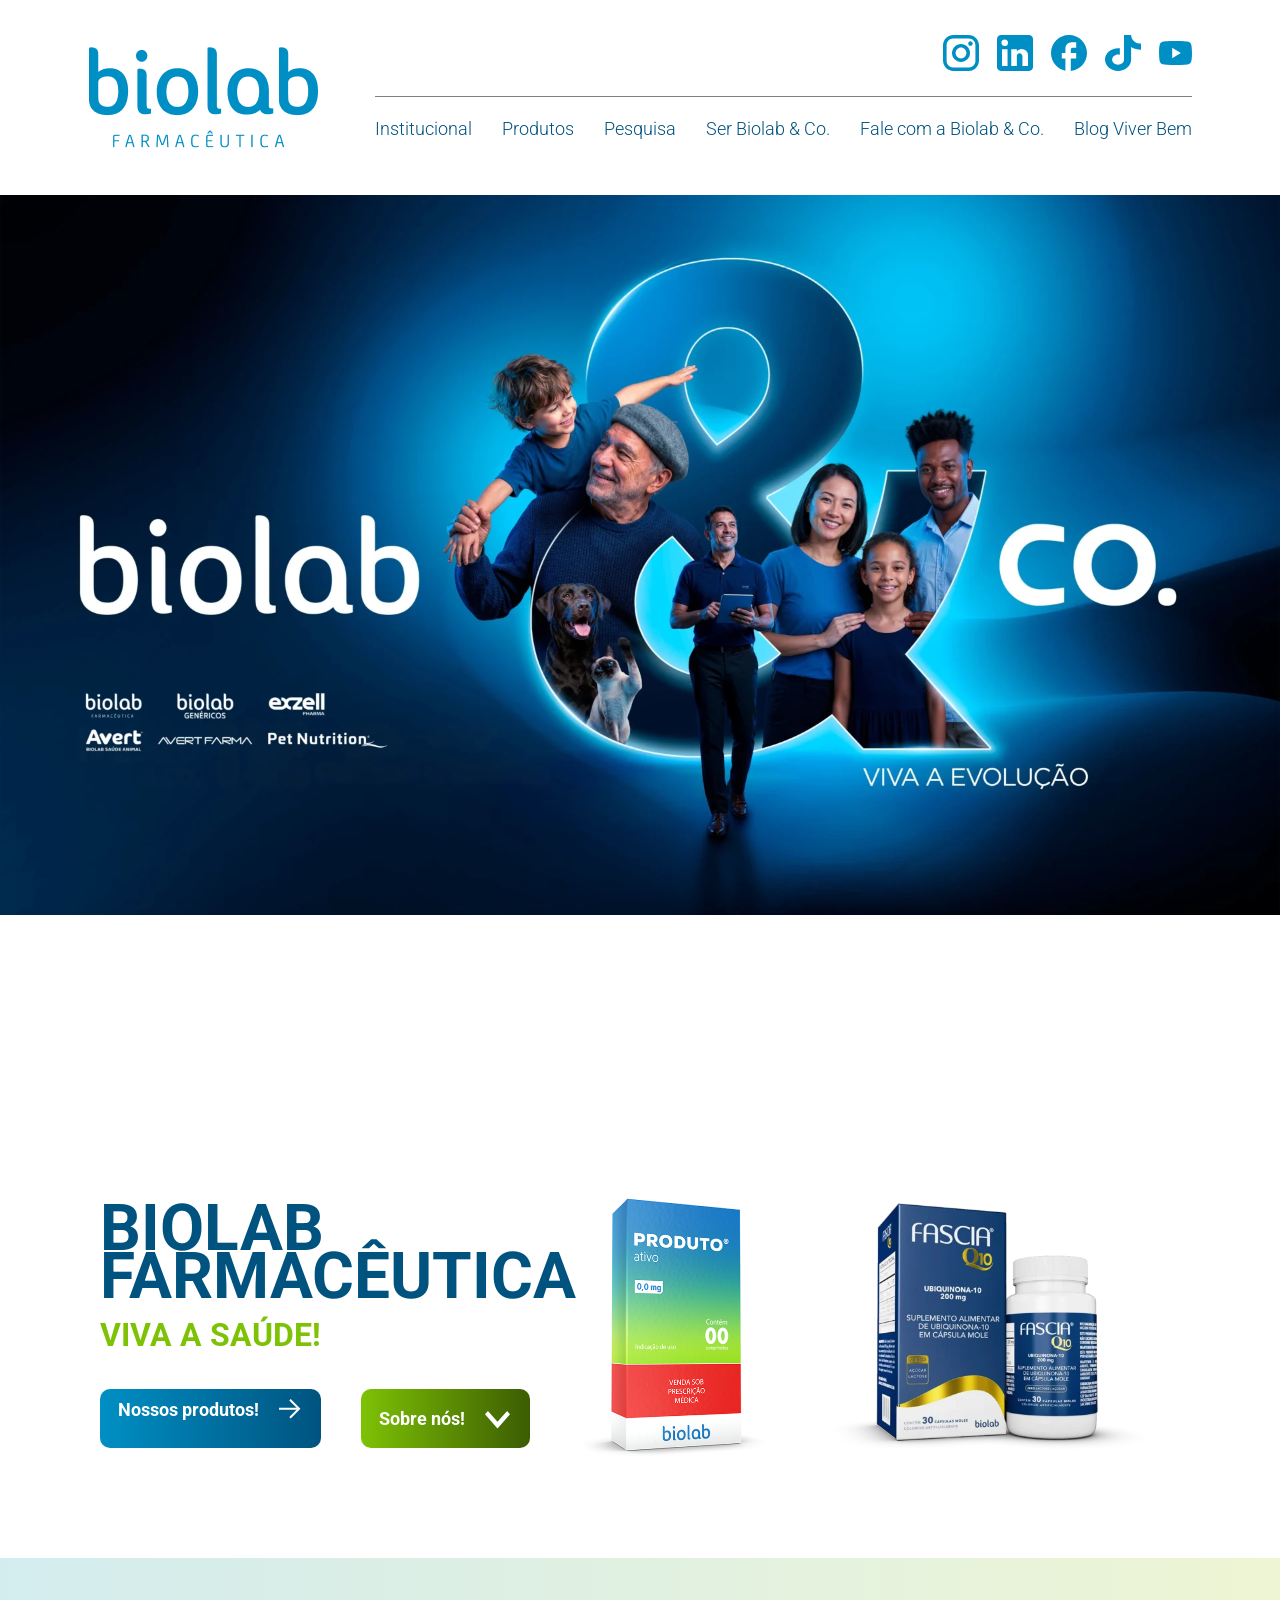
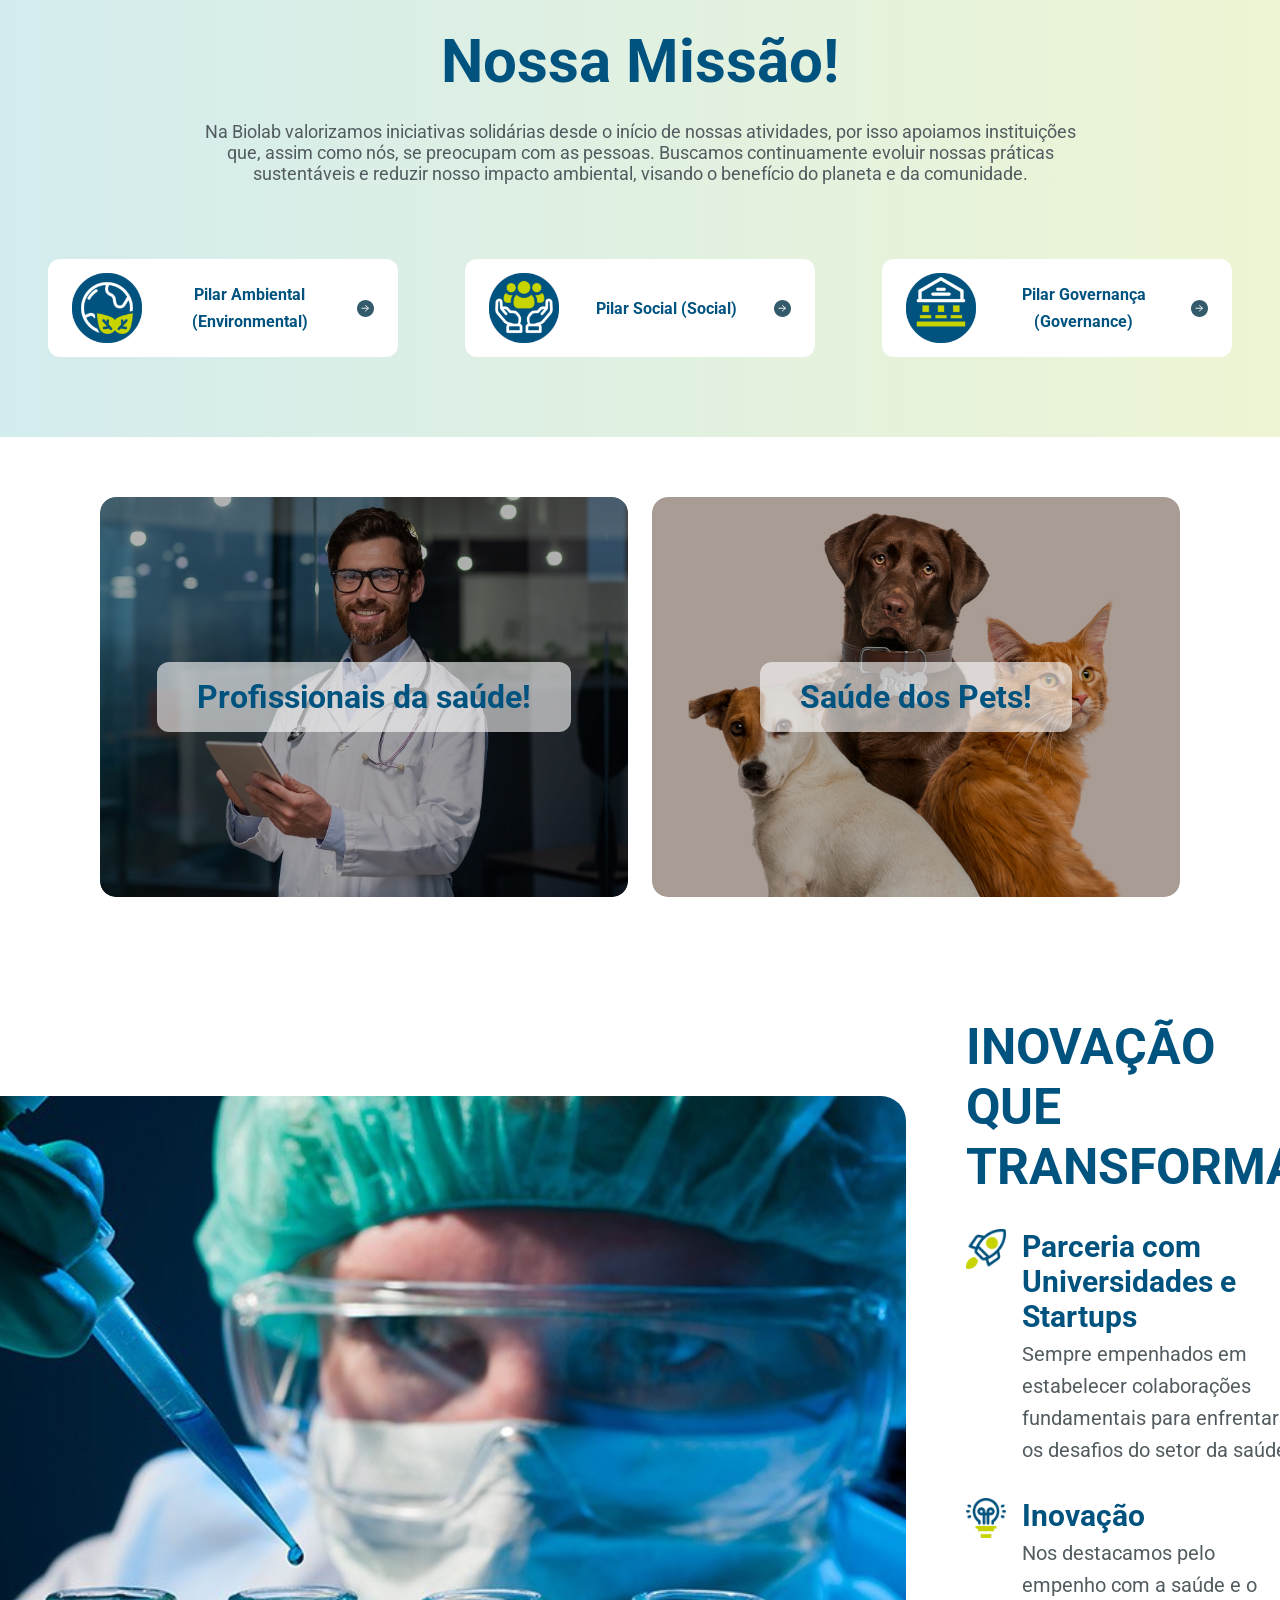
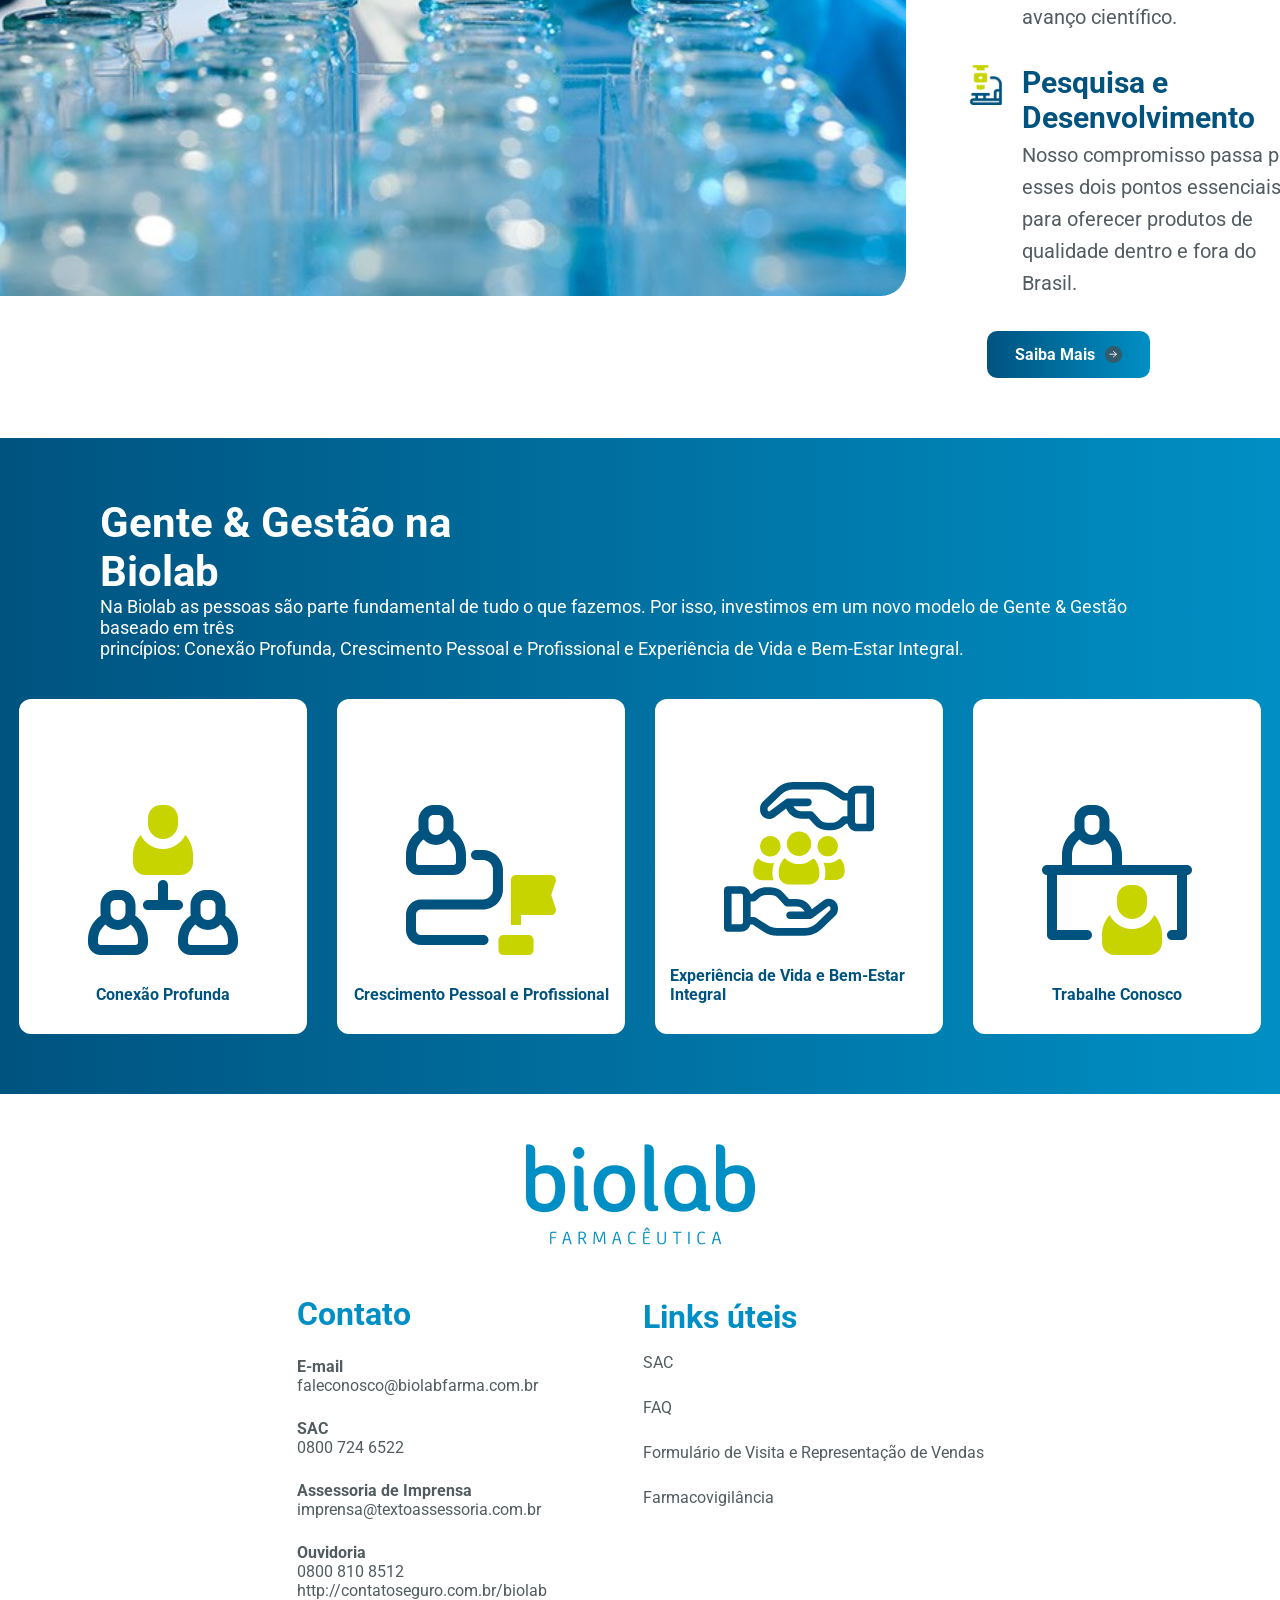
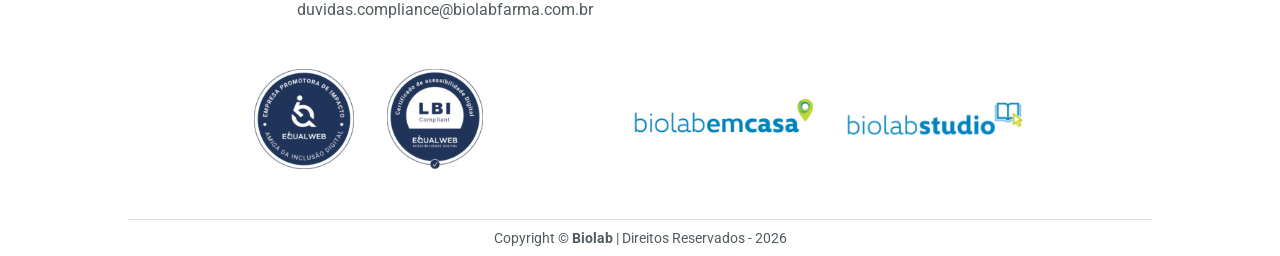
<file: src/index.html>
<!DOCTYPE html>
<html lang="pt-br">
<head>
    <meta charset="UTF-8">
    <meta name="viewport" content="width=device-width, initial-scale=1.0">
    <title>relulab</title>
    <link rel="stylesheet" href="./styles/global.css">
    <link rel="stylesheet" href="./styles/styles.css">
    <link rel="preconnect" href="https://fonts.googleapis.com">
<link rel="preconnect" href="https://fonts.gstatic.com" crossorigin>
<link href="https://fonts.googleapis.com/css2?family=Roboto:ital,wght@0,100..900;1,100..900&display=swap" rel="stylesheet">
</head>
<body>

    <header>

        <img src="./assets/images/biolabLogo.svg" alt="Logo da biolab">

        <nav>
             <div class="group-images-header">
                <img src="./assets/images/instagramLogo.svg" alt="Logo do instagram">
                <img src="./assets/images/linkedinLogo.svg" alt="Logo do linkedin">
                <img src="./assets/images/facebookLogo.svg" alt="Logo do intsgram">
                <img src="./assets/images/tiktokLogo.svg" alt="Logo do tiktok">
                <img src="./assets/images/youtubeLogo.svg" alt="Logo do youtube">
            </div>
            <ul class="navbar">
                <li>Institucional</li>
                <li>Produtos</li>
                <li>Pesquisa</li>
                <li>Ser Biolab & Co.</li>
                <li>Fale com a Biolab & Co.</li>
                <li>Blog Viver Bem</li>
            </ul>
           
        </nav>

    </header>

    <main></main>

    <section class="secao-biolab">
    
    <div class="content-left">
        <p class="biolab-titles">
            BIOLAB<br>
            FARMACÊUTICA <br> 
            <span>VIVA A SAÚDE!</span>
        </p>

        <div class="btn-group">
            
            <button class="btn1">Nossos produtos!
                <img src="../src/assets/images/setaHorizontalDireita.svg">
            </button>

            <button class="btn2">Sobre nós!
                <img src="../src/assets/images/setaBaixo.svg">
            </button>
        </div>
    </div>

    <div class="group-images-main">
        <img src="./assets/images/Group 1.svg">
    </div>

</section>

<!-- Seção nossa missao -->

<section class="nossa-missao">

    <div class="nossa-missao-title">
        <h1>Nossa Missão!</h1>
    </div>
    
    <div class="nossa-missao-text"><p class="nossa">
        Na Biolab valorizamos iniciativas solidárias desde o início de nossas atividades, por isso apoiamos instituições que, assim como nós, se preocupam com as pessoas.
        Buscamos continuamente evoluir nossas práticas sustentáveis e reduzir nosso impacto ambiental, visando o benefício do planeta e da comunidade.
    </p></div>


    <div class="pilares-sociais">
        <div class="pilares-card">
            <img src="../src/assets/images/icone representando Pilar Ambiental (Environmental).svg" alt="icone pilar ambiental">
            <span>Pilar Ambiental (Environmental)</span>
            <img src="../src/assets/images/setaPilalares.svg" alt="">
        </div>
        <div class="pilares-card">
            <img src="../src/assets/images/icone representando Pilar Social (Social).svg" alt="icone pilar social">
            <span>Pilar Social (Social)</span>
            <img src="../src/assets/images/setaPilalares.svg" alt="">
        </div>
        <div class="pilares-card">
            <img src="../src/assets/images/icone representando Pilar Governança (Governance).svg" alt="">
            <span>Pilar Governança (Governance)</span>
            <img src="../src/assets/images/setaPilalares.svg" alt="">
        </div>

    </div>
</section>

<!-- Cards: Profissionais e Pets -->

<section class="cards-profissionais-pets">
        <div class="card-medico">
            <img src="../src/assets/images/medico.svg" alt="img de medico">
            <div class="card-label">
                <span>Profissionais da saúde!</span>
            </div>
        </div>

    <div class="card-pet">
        <img src="../src/assets/images/pets.svg" alt="img de pet">
        <div class="card-label">    
            <span>Saúde dos Pets!</span>
        </div>
</div>
</div>
</section>

<!-- Secao de inovação -->
 
<section class="secao-inovacao">

    <div class="img-pesquisa">
        <img src="../src/assets/images/pesquisa.svg" alt="imagem de pesquisa">
    </div>

    <div class="inovacao-content">
        <h1 class="inovacao-title">INOVAÇÃO QUE TRANSFORMA</h1>
        
        <div class="icon-inovacao">
            <img src="../src/assets/images/Ícone de foguete representando evolução (2).svg" alt="">
            <div>
                <h4>Parceria com Universidades e Startups</h4>
                <p>Sempre empenhados em estabelecer colaborações fundamentais para enfrentar os desafios do setor da saúde.</p>
            </div>
        </div>

        <div class="icon-inovacao">
            <img src="../src/assets/images/Ícone de lâmpada representando novas ideias.svg" alt="">
            <div>
                <h4>Inovação</h4>
                <p>Nos destacamos pelo empenho com a saúde e o avanço científico.</p>
            </div>
        </div>

        <div class="icon-inovacao">
            <img src="../src/assets/images/Pesquisa e Desenvolvimento.svg" alt="">
            <div>
                <h4>Pesquisa e Desenvolvimento</h4>
                <p>Nosso compromisso passa por esses dois pontos essenciais para oferecer produtos de qualidade dentro e fora do Brasil.</p>
            </div>
        </div>

        <button class="botao-saiba-mais">
            Saiba Mais
            <img src="../src/assets/images/setaPilalares.svg" alt="">
        </button>
    </div>

</section>

<section class="secao-gestao">
    <div class="gestao-text">
        <h2>Gente & Gestão na <br>Biolab</h2>
        <p>Na Biolab as pessoas são parte fundamental de tudo o que fazemos. Por isso, investimos em um novo modelo de Gente & Gestão baseado em três <br>
                princípios: Conexão Profunda, Crescimento Pessoal e Profissional e Experiência de Vida e Bem-Estar Integral.</p>

    </div>

    <div class="gestao-label">
        <div class="gestao-card"><img src="../src/assets/images/ConexaoProfunda.svg" alt="">
            <p>Conexão Profunda</p>
        </div>

        <div class="gestao-card"><img src="../src/assets/images/Crescimento pessoal.svg" alt="">
            <p>Crescimento Pessoal e Profissional</p>
                                            
        </div>

        <div class="gestao-card"><img src="../src/assets/images/Experiencia.svg" alt="">
            <p>Experiência de Vida e Bem-Estar Integral</p>

        </div>

        <div class="gestao-card"><img src="../src/assets/images/Trabalhe conosco.svg" alt="">
            <p>Trabalhe Conosco</p>
        </div>
    </div>
    
</section>

<!-- footer -->

<footer class="footer-biolab">

    <div class="biolab-logo-footer">
        <img src="../src/assets/images/biolabLogo.svg" alt="">
    </div>

   <div class="texts-footer">

  <div class="contato-footer">
    <h1>Contato</h1>

    <div class="contato-item">
      <span>E-mail</span>
      <p>faleconosco@biolabfarma.com.br</p>
    </div>

    <div class="contato-item">
      <span>SAC</span>
      <p>0800 724 6522</p>
    </div>

    <div class="contato-item">
      <span>Assessoria de Imprensa</span>
      <p>imprensa@textoassessoria.com.br</p>
    </div>

    <div class="contato-item">
      <span>Ouvidoria</span>
      <p>0800 810 8512</p>
      <p>http://contatoseguro.com.br/biolab</p>
      <p>duvidas.compliance@biolabfarma.com.br</p>
    </div>
  </div>

  <div class="links-footer">
    <h1>Links úteis</h1>
    <p>SAC</p>
    <p>FAQ</p>
    <p>Formulário de Visita e Representação de Vendas</p>
    <p>Farmacovigilância</p>
  </div>

</div>

    <div class="footer-images">

        <div class="biolab-selos"> 
            <img src="../src/assets/images/EqualWeb.svg" alt="" class="biolab-selos">
            <img src="../src/assets/images/LBI.svg" alt="" class="biolab-selos">
        </div>

        <div class="biolab-studios-casa">
            <img src="../src/assets/images/Biolab em casa.svg" alt="" class="biolab-studios-casa">
            <img src="../src/assets/images/Biolab studio.svg" alt="" class="biolab-studios-casa">

        </div>
        
    </div>

    <div class="copyright">
        <p>Copyright © <span>Biolab</span> | Direitos Reservados - 2026</p>
    </div>


</footer>

</body>
</html>
</file>
<file: src/styles/global.css>
* {
    margin: 0;
    border: 0;
    padding: 0;
    text-decoration: none;
    box-sizing: border-box;
    font-family: var(--font-primary);
}

:root{
    --color-primary: #007AFF;
    --color-secondary: #00537F;
    --color-green: #7EC205;
    --color-alt-blue: #008FC4;
    --color-gray: #DBDBDB;
    --color-white: #FFFFFF;
    --color-black: #000000;
    --color-darker-green: #3C5C02;
    --color-gray-text: #525C60;

    --font-primary: "Roboto";
    --font-weight: 700
}
</file>
<file: src/styles/styles.css>
@import url(./global.css);

/* header e navbar */

header{
    display: flex;
    justify-content: center;
    gap: 57px;
    padding: 35px 0;
}

header nav{
    display: flex;
    flex-direction: column;
    align-items: flex-end;
    justify-content: center;
    gap: 25px;
}

.navbar{
    display: flex;
    gap: 30px;
    list-style: none;
    color: var(--color-secondary);
    font-weight: 300;
    font-size: 18px;
    padding: 21px 0;
    border-top: 1px solid gray;
}

.group-images-header{
    display: flex;
    gap: 18px;
}

main{
    background-image: url(../assets/images/HomeBiolab.svg);
    height: 100vh;
    background-repeat: no-repeat;
    background-size: 100%;
}

/* seção biolab meio */

.secao-biolab{
    display: flex;
    align-items: center;
    justify-content: space-between;
    padding: 60px 100px;

}

.biolab-titles {
    color: var(--color-secondary);
    font-size: 64px;
    font-weight: bold;
    font-family:var( --font-primary);
    line-height: 48px;

}

.biolab-titles > span{
    color: var(--color-green);
    font-family: var(--font-primary);
    font-weight: bold;
    width: 248px;
    height: 50px;
    font-size: 32px;        
    font-family:var( --font-primary);

}

.content-left {
    display: flex;
    flex-direction: column; 
    gap: 30px;
}

.btn-group {
    display: flex;
    gap: 40px;
}

.btn1{
    display: flex;
    background: linear-gradient(to right, var(--color-alt-blue), var(--color-secondary));
    color: var(--color-white);
    font-weight: bold;
    font-size: 18px;
    border-radius: 10px;
    cursor: pointer;
    padding: 10px 20px 10px 18px;
    gap:  20px;
}

.btn2{
    display: flex;
    align-items: flex-end;
    background: linear-gradient(to right, var(--color-green), var(--color-darker-green));
    color: var(--color-white);
    font-weight: bold;
    font-size: 18px;
    border-radius: 10px;
    cursor: pointer;
    padding: 19px 20px 19px 18px;
    gap: 20px;
}

.group-images-main{
    display: flex;
    justify-content: flex-end;
    align-items: end;
}

/* Seção de pilares de Nossa missão */

.nossa-missao{
    display: flex;
    text-align: center;
    flex-direction: column;
    align-items: center;
    background: linear-gradient(270deg, #EEF5D4 0%, #D3ECEE 100%);
    justify-content: center;
    width: 100%;          
    padding: 80px 200px;  
    box-sizing: border-box;
    gap: 35px;
}

.nossa-missao-title{
    display: flex;
    text-align: center;
    align-items: center;
    font-family: var(--font-primary);
    color: var(--color-secondary);
    font-size: 40px;
    font-weight: bold;
    line-height: 48px;
    
}
 .nossa-missao-text{
    display: flex;
    font-size: 18px;
    font-weight: 400;
    text-align: center;
    align-items: center;
    font-family: var(--font-primary);
    color: #525C60;
    
 }

 .pilares-sociais{
    display: flex;
    margin-top: 40px;
    gap: 67px;
 }

 .pilares-card{
    line-height: 27px;
    display: flex;
    align-items: center;
    gap: 16px;
    font-family: var(--font-primary);
    color: var(--color-secondary);
    font-weight: bold;
    background: var(--color-white);
    border-radius: 12px;
    padding: 20px 24px;
    width: 280px;
    justify-content: space-between;
    width: 350px;
    height: 98px;
    cursor: pointer;
 }

 /* Cards medicos e pets */

 .cards-profissionais-pets{
    display: flex;
    gap: 24px;
    padding: 60px 100px;
    justify-content: center;
    cursor: pointer;
 }

 .card-medico{
    position: relative;
    border-radius: 16px;

    flex: 1;
    max-width: 540px;
 }

 .card-medico img{
    width: 599px;
    height: 400px;
    aspect-ratio: 298/199;
    border-radius: 15px;
 }

 .card-pet{
    width: 620px;
    height: 400px;
    aspect-ratio: 31/20;
    border-radius: 15px;
 }

 .card-label {
    position: absolute;
    top: 50%;                    
    left: 50%;                    
    transform: translate(-50%, -50%); 
    background: rgba(255, 255, 255, 0.6); 
    padding: 16px 40px;           
    border-radius: 12px;
    white-space: nowrap;
}

.card-label span {
    display: flex;
    flex-direction: column;
    justify-content: center;
    font-family: var(--font-primary);
    color: var(--color-secondary);
    font-weight: bold;
    font-size: 32px;
}

.card-medico,
.card-pet {
    position: relative;  
    border-radius: 16px;
    overflow: hidden;
    flex: 1;
    max-width: 540px;
}

.card-medico img,
.card-pet img {
    width: 100%;
    height: 400px;
    object-fit: cover;
    border-radius: 15px;
    display: block;
}

/* seção de inovacao */


.secao-inovacao {
    display: flex;           
    align-items: center;     
    gap: 60px;               
    padding: 60px 100px;     
}


.inovacao-content {
    display: flex;
    flex-direction: column;  
    gap: 32px;               
    max-width: 520px;  
    margin-left: 100px;   
}

.inovacao-content .botao-saiba-mais{
    margin-right: 150px;
}

.inovacao-title {
    font-family: var(--font-primary);
    color: var(--color-secondary);
    font-size: 50px;
    font-weight: bold;
    line-height: 1.2; }      

.icon-inovacao {
    display: flex;           
    align-items: flex-start; 
    gap: 16px;     
              
}



.icon-inovacao img {
    width: 40px;             
    flex-shrink: 0;          
}

.icon-inovacao h4 {
    font-family: var(--font-primary);
    color: var(--color-secondary);
    font-size: 30px;
    margin: 0 0 4px 0; }     

.icon-inovacao p {
    font-family: var(--font-primary);
    color: var(--color-gray-text);
    font-size: 20px;
    line-height: 1.6;        
    margin: 0;
}

.botao-saiba-mais {
    display: flex;
    align-items: center;
    gap: 10px;
    align-self: flex-end;   
    background: linear-gradient(to right, var(--color-secondary), var(--color-alt-blue));
    color: var(--color-white);
    font-family: var(--font-primary);
    font-weight: bold;
    font-size: 16px;
    padding: 14px 28px;
    border-radius: 10px;
    cursor: pointer;
    border: none;

}

.img-pesquisa img{
    margin: -100px;
}

/* Seção gente e gestão */

.secao-gestao{
    display: flex;
    align-items: center;
    flex-direction: column;
    justify-content: space-between;
    background: linear-gradient(to right, var(--color-secondary), var(--color-alt-blue));
    color: var(--color-white);
    padding: 60px 100px;       
    box-sizing: border-box;    
    width: 100%;
    gap: 40px;

}

.gestao-text h2{
    font-size: 42px;
    font-weight: bold;
}

.gestao-text p {
    font-size: 18px;
}

.gestao-label{
    display: flex;
    color: var(--color-secondary);
    font-family: var(--font-primary);
    font-weight: bold;
    gap: 30px;
}

.gestao-card{
    display: flex;
    flex-direction: column;
    gap: 40px;
    background-color: var(--color-white);
    border-radius: 12px;
    width: 288px;
    height: 335px;
    padding: 92px 15px 30px 15px;
    flex-direction: column;
    justify-content: flex-end;
    align-items: center;
    gap: 30px;
    
}


/* Footer */

.biolab-logo-footer{
    display: flex;
    padding: 50px;
}

.footer-biolab{
    display: flex;
    align-items: center;
    justify-content: center;
    flex-direction: column;
}

.biolab-logo-footer{
    display: flex;
    align-items: center;

}

.texts-footer{
    display: flex;
    flex-direction: row;
    justify-content: center;
    gap: 50px;
}

.contato-footer{
    display: flex;
    flex-direction: column;
    color: var(--color-gray-text);
    gap: 24px;
}

.contato-footer h1{
    color: var(--color-alt-blue);
}

.contato-footer span{
    font-weight: bold;
}

.links-footer h1{
    color: var(--color-alt-blue);
    gap: 20px;
}
 .links-footer{
    color: var(--color-gray-text);
    line-height: 45px;
 }

.footer-images{
    display: flex;
    align-items: center;
    gap: 150px;
    padding: 50px 100px;
}

.biolab-selos{
    display: flex;
    align-items: center;
    gap: 33px;
    cursor: pointer;
}
.biolab-studios-casa{
    display: flex;
    justify-content: center;
    gap: 33px;
    cursor: pointer;
}

.copyright{
    display: flex;
    justify-content: center;
    padding: 10px;
    width: 80%;
    border-top: 1px solid #DBDBDB;
    color: var(--color-gray-text);
    font-size: 14px;
}

.copyright span{
    font-weight: bold;
    border-top: var(--color-gray);
}
</file>
